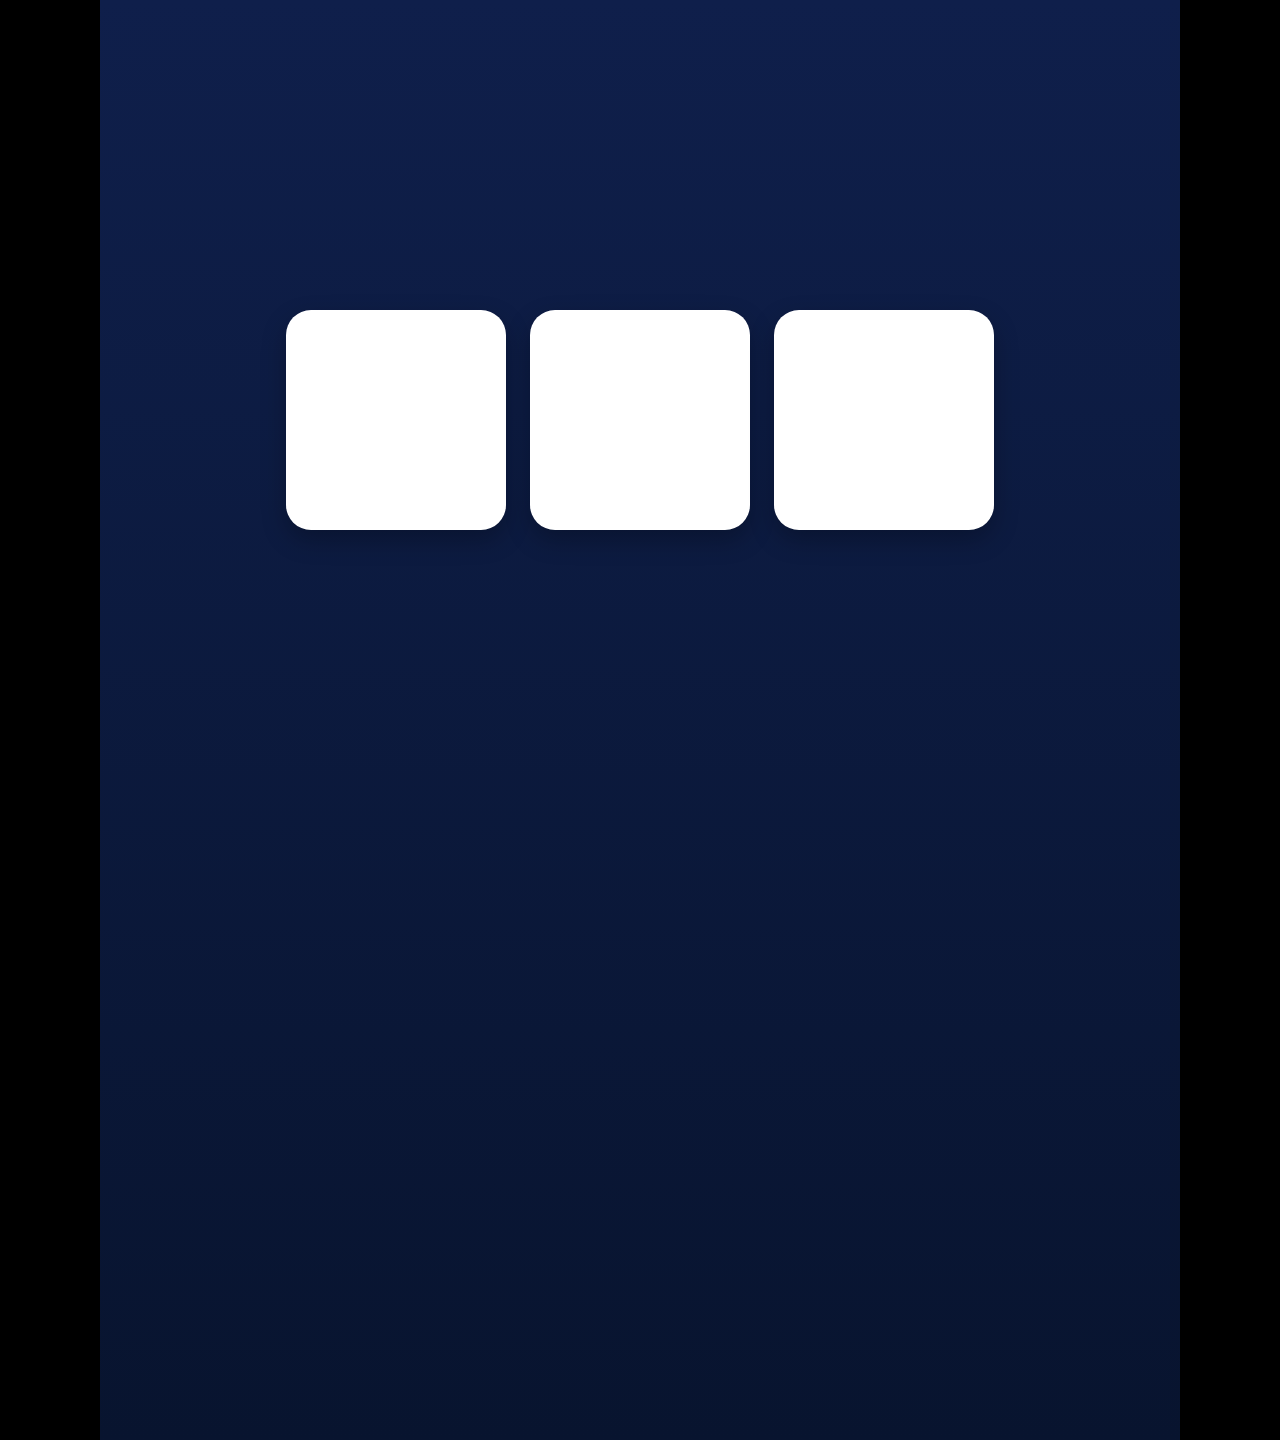
<file: index.html>
<!DOCTYPE html>
<html lang="en">
<head>
<meta charset="UTF-8">
<meta name="viewport" content="width=device-width, initial-scale=1.0">
<title>Tic Tac Toe Ad</title>
<link rel="stylesheet" href="style.css">
</head>
<body>

<div class="ad-container">

    <div class="bg"></div>

    <div class="game-screen" id="gameScreen">

        <h1 class="title">TIC TAC TOE</h1>
        <div class="subtitle">Player X Turn</div>

        <div class="board" id="board">
            <div class="cell"></div>
            <div class="cell"></div>
            <div class="cell"></div>

            <div class="cell"></div>
            <div class="cell"></div>
            <div class="cell"></div>

            <div class="cell"></div>
            <div class="cell"></div>
            <div class="cell"></div>
        </div>

        <button class="restart-btn">
            Restart Game
        </button>

    </div>

    <div class="cta-screen" id="ctaScreen">
        <button class="play-now" id="playNow">
            PLAY NOW
        </button>
    </div>

    <div class="mini-game hidden" id="miniGame">

        <h2>TIC TAC TOE</h2>

        <div class="board mini-board">

            <div class="cell">O</div>
            <div class="cell">X</div>
            <div class="cell">O</div>

            <div class="cell">X</div>
            <div class="cell empty" id="winningCell"></div>
            <div class="cell">O</div>

            <div class="cell">O</div>
            <div class="cell">X</div>
            <div class="cell">X</div>

        </div>

        <div class="result" id="result"></div>

    </div>

</div>

<script src="script.js"></script>
</body>
</html>
</file>
<file: style.css>
*{
margin:0;
padding:0;
box-sizing:border-box;
font-family:Arial,sans-serif;
}

body{
display:flex;
justify-content:center;
align-items:center;
min-height:100vh;
background:#000;
}

.ad-container{
width:1080px;
height:1440px;
max-width:90vw;
aspect-ratio:3/4;
overflow:hidden;
position:relative;
background:linear-gradient(
180deg,
#0f1f4b,
#08142f
);
}

.game-screen,
.cta-screen,
.mini-game{
position:absolute;
inset:0;
display:flex;
flex-direction:column;
align-items:center;
}

.title{
margin-top:90px;
color:white;
font-size:70px;
opacity:0;
}

.subtitle{
margin-top:20px;
font-size:35px;
color:#d9d9d9;
opacity:0;
}

.board{
margin-top:80px;
display:grid;
grid-template-columns:repeat(3,1fr);
gap:24px;
}

.cell{
width:220px;
height:220px;
background:white;
border-radius:25px;
display:flex;
justify-content:center;
align-items:center;
font-size:110px;
font-weight:bold;
opacity:0;
transform:scale(0);
box-shadow:0 10px 25px rgba(0,0,0,.25);
}

.restart-btn{
margin-top:70px;
background:#ffd43b;
color:#222;
border:none;
padding:28px 70px;
font-size:34px;
border-radius:18px;
font-weight:bold;
opacity:0;
}

.cta-screen{
justify-content:center;
opacity:0;
pointer-events:none;
}

.play-now{
background:#ffd43b;
border:none;
padding:35px 100px;
font-size:50px;
font-weight:bold;
border-radius:30px;
box-shadow:0 0 35px #ffd43b;
animation:pulse 1.2s infinite;
cursor:pointer;
}

.hidden{
display:none;
}

.result{
margin-top:40px;
font-size:55px;
color:#ffd43b;
font-weight:bold;
}

.win{
background:#ffe066;
box-shadow:0 0 30px #ffd43b;
}

@keyframes pulse{
0%{transform:scale(1);}
50%{transform:scale(1.08);}
100%{transform:scale(1);}
}
</file>
